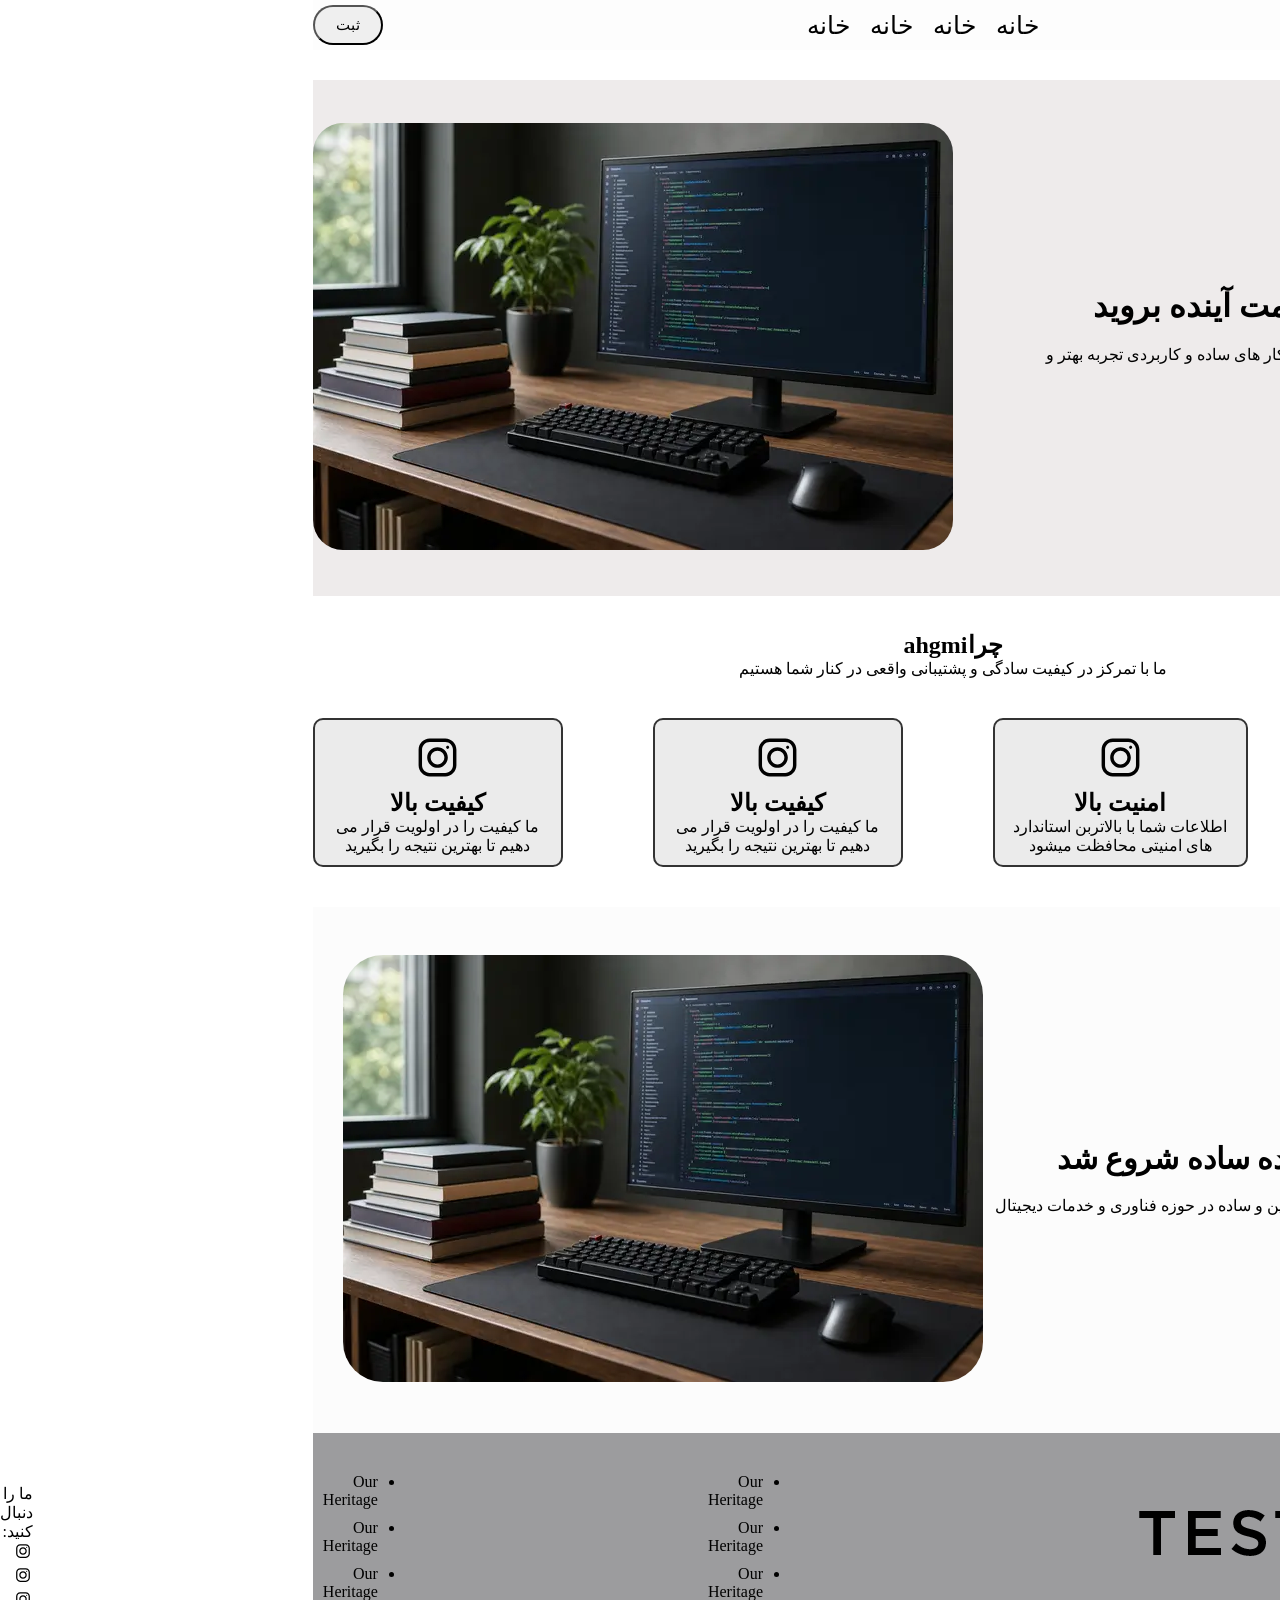
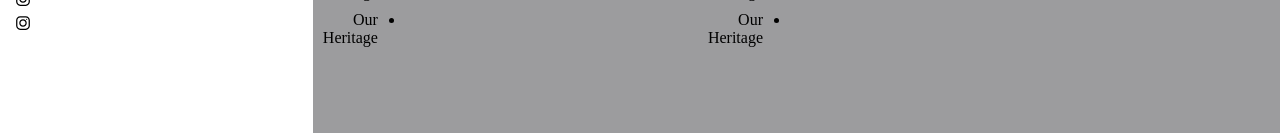
<file: index.html>
<!DOCTYPE html>
<html lang="fa" dir="rtl">
<head>
    <meta charset="UTF-8">
    <meta name="viewport" content="width=device-width, initial-scale=1.0">
    <title>ahgmi</title>
    <!-- css -->
     <link rel="stylesheet" href="style.css">
</head>
<body>
    <header>
        <div class="golidiv">
            <div class="igi">
                <img src="proje/img/Logo.png" alt="">
            </div>
            <div class="proje1">
                <nav>
                    <ul>
                        <li>خانه</li>
                        <li>خانه</li>
                        <li>خانه</li>
                        <li>خانه</li>
                    </ul>
                </nav>
            </div>
            <div class="b_ps">
                <button>ثبت</button>
            </div>
        </div>
    </header>
    <main>
    <div class="classroyal">
        <div>
            <img src="proje/img/learn-coding.webp" alt="">
        </div>
        <div>
            <p class="ci">
                بهahgmiخوش آمدید
            </p>
            <h1>با ما ساده تر به سمت آینده بروید</h1>
            <p>ما در ahgmiتلاش می کنیم تا اراع راهکار های ساده و کاربردی تجربه بهتر و راحت تر برای شما بسازیم</p>
            <button>ثبت</button>
        </div>
    </div>
    <section class="z-pp">
        <h2>چراahgmi</h2>
        <p>ما با تمرکز در کیفیت سادگی و پشتیبانی واقعی در کنار شما هستیم </p>
    </section>

    <section>
        <div class="x-m">
            <div >
                 <svg class="z-py"  xmlns="http://www.w3.org/2000/svg" viewBox="0 0 32 32">
                    <path d="M 11.46875 5 C 7.917969 5 5 7.914063 5 11.46875 L 5 20.53125 C 5 24.082031 7.914063 27 11.46875 27 L 20.53125 27 C 24.082031 27 27 24.085938 27 20.53125 L 27 11.46875 C 27 7.917969 24.085938 5 20.53125 5 Z M 11.46875 7 L 20.53125 7 C 23.003906 7 25 8.996094 25 11.46875 L 25 20.53125 C 25 23.003906 23.003906 25 20.53125 25 L 11.46875 25 C 8.996094 25 7 23.003906 7 20.53125 L 7 11.46875 C 7 8.996094 8.996094 7 11.46875 7 Z M 21.90625 9.1875 C 21.402344 9.1875 21 9.589844 21 10.09375 C 21 10.597656 21.402344 11 21.90625 11 C 22.410156 11 22.8125 10.597656 22.8125 10.09375 C 22.8125 9.589844 22.410156 9.1875 21.90625 9.1875 Z M 16 10 C 12.699219 10 10 12.699219 10 16 C 10 19.300781 12.699219 22 16 22 C 19.300781 22 22 19.300781 22 16 C 22 12.699219 19.300781 10 16 10 Z M 16 12 C 18.222656 12 20 13.777344 20 16 C 20 18.222656 18.222656 20 16 20 C 13.777344 20 12 18.222656 12 16 C 12 13.777344 13.777344 12 16 12 Z"></path>
                </svg>   
                <h2>پشتیبانی واقعی</h2>
                <p>اطلاعات شما با بالاتربن استاندارد های امنیتی محافظت میشود</p>
            </div>
            <div>
                <svg class="z-pi" xmlns="http://www.w3.org/2000/svg" viewBox="0 0 32 32">
                    <path d="M 11.46875 5 C 7.917969 5 5 7.914063 5 11.46875 L 5 20.53125 C 5 24.082031 7.914063 27 11.46875 27 L 20.53125 27 C 24.082031 27 27 24.085938 27 20.53125 L 27 11.46875 C 27 7.917969 24.085938 5 20.53125 5 Z M 11.46875 7 L 20.53125 7 C 23.003906 7 25 8.996094 25 11.46875 L 25 20.53125 C 25 23.003906 23.003906 25 20.53125 25 L 11.46875 25 C 8.996094 25 7 23.003906 7 20.53125 L 7 11.46875 C 7 8.996094 8.996094 7 11.46875 7 Z M 21.90625 9.1875 C 21.402344 9.1875 21 9.589844 21 10.09375 C 21 10.597656 21.402344 11 21.90625 11 C 22.410156 11 22.8125 10.597656 22.8125 10.09375 C 22.8125 9.589844 22.410156 9.1875 21.90625 9.1875 Z M 16 10 C 12.699219 10 10 12.699219 10 16 C 10 19.300781 12.699219 22 16 22 C 19.300781 22 22 19.300781 22 16 C 22 12.699219 19.300781 10 16 10 Z M 16 12 C 18.222656 12 20 13.777344 20 16 C 20 18.222656 18.222656 20 16 20 C 13.777344 20 12 18.222656 12 16 C 12 13.777344 13.777344 12 16 12 Z"></path>
                </svg>
                <h2>امنیت بالا</h2>
                <p>اطلاعات شما با بالاتربن استاندارد های امنیتی محافظت میشود</p>
            </div>
            <div>
                <svg class="z-pu" xmlns="http://www.w3.org/2000/svg" viewBox="0 0 32 32">
                    <path d="M 11.46875 5 C 7.917969 5 5 7.914063 5 11.46875 L 5 20.53125 C 5 24.082031 7.914063 27 11.46875 27 L 20.53125 27 C 24.082031 27 27 24.085938 27 20.53125 L 27 11.46875 C 27 7.917969 24.085938 5 20.53125 5 Z M 11.46875 7 L 20.53125 7 C 23.003906 7 25 8.996094 25 11.46875 L 25 20.53125 C 25 23.003906 23.003906 25 20.53125 25 L 11.46875 25 C 8.996094 25 7 23.003906 7 20.53125 L 7 11.46875 C 7 8.996094 8.996094 7 11.46875 7 Z M 21.90625 9.1875 C 21.402344 9.1875 21 9.589844 21 10.09375 C 21 10.597656 21.402344 11 21.90625 11 C 22.410156 11 22.8125 10.597656 22.8125 10.09375 C 22.8125 9.589844 22.410156 9.1875 21.90625 9.1875 Z M 16 10 C 12.699219 10 10 12.699219 10 16 C 10 19.300781 12.699219 22 16 22 C 19.300781 22 22 19.300781 22 16 C 22 12.699219 19.300781 10 16 10 Z M 16 12 C 18.222656 12 20 13.777344 20 16 C 20 18.222656 18.222656 20 16 20 C 13.777344 20 12 18.222656 12 16 C 12 13.777344 13.777344 12 16 12 Z"></path>
                </svg>
                <h2>کیفیت بالا</h2>
                <p>ما کیفیت را در اولویت قرار می دهیم تا بهترین نتیجه را بگیرید</p>
            </div>
            <div>
            <svg class="z-pu" xmlns="http://www.w3.org/2000/svg" viewBox="0 0 32 32">
                    <path d="M 11.46875 5 C 7.917969 5 5 7.914063 5 11.46875 L 5 20.53125 C 5 24.082031 7.914063 27 11.46875 27 L 20.53125 27 C 24.082031 27 27 24.085938 27 20.53125 L 27 11.46875 C 27 7.917969 24.085938 5 20.53125 5 Z M 11.46875 7 L 20.53125 7 C 23.003906 7 25 8.996094 25 11.46875 L 25 20.53125 C 25 23.003906 23.003906 25 20.53125 25 L 11.46875 25 C 8.996094 25 7 23.003906 7 20.53125 L 7 11.46875 C 7 8.996094 8.996094 7 11.46875 7 Z M 21.90625 9.1875 C 21.402344 9.1875 21 9.589844 21 10.09375 C 21 10.597656 21.402344 11 21.90625 11 C 22.410156 11 22.8125 10.597656 22.8125 10.09375 C 22.8125 9.589844 22.410156 9.1875 21.90625 9.1875 Z M 16 10 C 12.699219 10 10 12.699219 10 16 C 10 19.300781 12.699219 22 16 22 C 19.300781 22 22 19.300781 22 16 C 22 12.699219 19.300781 10 16 10 Z M 16 12 C 18.222656 12 20 13.777344 20 16 C 20 18.222656 18.222656 20 16 20 C 13.777344 20 12 18.222656 12 16 C 12 13.777344 13.777344 12 16 12 Z"></path>
                </svg>
                <h2>کیفیت بالا</h2>
                <p>ما کیفیت را در اولویت قرار می دهیم تا بهترین نتیجه را بگیرید</p>
            </div>
        </div>
        </div>
    </section>

    <section>
                <div class="v-ut">
                    <div><img src="proje/img/learn-coding.webp" alt=""></div>
                    <div class="v-qw">
                        <p class="A-OP">درباره ما</p>
                        <h2>داستان ما از یک ایده ساده شروع شد
                        </h2>
                        <p>ahgmiبا هدف و اراع راهکار های نوین و ساده در حوزه فناوری و خدمات دیجیتال تاسیس شد</p>
                    </div>
                </div>
            </section>
    </main>
    <footer class="f-oo">
        <div class="s-pc">
            <figure>
                <img src="proje/img/Logo.png" alt="">
            </figure>
            <ul  class="ss-rr">
                <li>Our Heritage</li>
                <li>Our Heritage</li>
                <li>Our Heritage</li>
                <li>Our Heritage</li>
            </ul>
            <ul class="k-oi">
                <li>Our Heritage</li>
                <li>Our Heritage</li>
                <li>Our Heritage</li>
                <li>Our Heritage</li>
            </ul>
            <div class="g-pw">
                <p class="x-pl">ما را دنبال کنید:
            </p> 
                <svg xmlns="http://www.w3.org/2000/svg" viewBox="0 0 32 32">
                    <path d="M 11.46875 5 C 7.917969 5 5 7.914063 5 11.46875 L 5 20.53125 C 5 24.082031 7.914063 27 11.46875 27 L 20.53125 27 C 24.082031 27 27 24.085938 27 20.53125 L 27 11.46875 C 27 7.917969 24.085938 5 20.53125 5 Z M 11.46875 7 L 20.53125 7 C 23.003906 7 25 8.996094 25 11.46875 L 25 20.53125 C 25 23.003906 23.003906 25 20.53125 25 L 11.46875 25 C 8.996094 25 7 23.003906 7 20.53125 L 7 11.46875 C 7 8.996094 8.996094 7 11.46875 7 Z M 21.90625 9.1875 C 21.402344 9.1875 21 9.589844 21 10.09375 C 21 10.597656 21.402344 11 21.90625 11 C 22.410156 11 22.8125 10.597656 22.8125 10.09375 C 22.8125 9.589844 22.410156 9.1875 21.90625 9.1875 Z M 16 10 C 12.699219 10 10 12.699219 10 16 C 10 19.300781 12.699219 22 16 22 C 19.300781 22 22 19.300781 22 16 C 22 12.699219 19.300781 10 16 10 Z M 16 12 C 18.222656 12 20 13.777344 20 16 C 20 18.222656 18.222656 20 16 20 C 13.777344 20 12 18.222656 12 16 C 12 13.777344 13.777344 12 16 12 Z"></path>
                </svg>
                <svg xmlns="http://www.w3.org/2000/svg" viewBox="0 0 32 32">
                    <path d="M 11.46875 5 C 7.917969 5 5 7.914063 5 11.46875 L 5 20.53125 C 5 24.082031 7.914063 27 11.46875 27 L 20.53125 27 C 24.082031 27 27 24.085938 27 20.53125 L 27 11.46875 C 27 7.917969 24.085938 5 20.53125 5 Z M 11.46875 7 L 20.53125 7 C 23.003906 7 25 8.996094 25 11.46875 L 25 20.53125 C 25 23.003906 23.003906 25 20.53125 25 L 11.46875 25 C 8.996094 25 7 23.003906 7 20.53125 L 7 11.46875 C 7 8.996094 8.996094 7 11.46875 7 Z M 21.90625 9.1875 C 21.402344 9.1875 21 9.589844 21 10.09375 C 21 10.597656 21.402344 11 21.90625 11 C 22.410156 11 22.8125 10.597656 22.8125 10.09375 C 22.8125 9.589844 22.410156 9.1875 21.90625 9.1875 Z M 16 10 C 12.699219 10 10 12.699219 10 16 C 10 19.300781 12.699219 22 16 22 C 19.300781 22 22 19.300781 22 16 C 22 12.699219 19.300781 10 16 10 Z M 16 12 C 18.222656 12 20 13.777344 20 16 C 20 18.222656 18.222656 20 16 20 C 13.777344 20 12 18.222656 12 16 C 12 13.777344 13.777344 12 16 12 Z"></path>
                </svg>
                <svg xmlns="http://www.w3.org/2000/svg" viewBox="0 0 32 32">
                    <path d="M 11.46875 5 C 7.917969 5 5 7.914063 5 11.46875 L 5 20.53125 C 5 24.082031 7.914063 27 11.46875 27 L 20.53125 27 C 24.082031 27 27 24.085938 27 20.53125 L 27 11.46875 C 27 7.917969 24.085938 5 20.53125 5 Z M 11.46875 7 L 20.53125 7 C 23.003906 7 25 8.996094 25 11.46875 L 25 20.53125 C 25 23.003906 23.003906 25 20.53125 25 L 11.46875 25 C 8.996094 25 7 23.003906 7 20.53125 L 7 11.46875 C 7 8.996094 8.996094 7 11.46875 7 Z M 21.90625 9.1875 C 21.402344 9.1875 21 9.589844 21 10.09375 C 21 10.597656 21.402344 11 21.90625 11 C 22.410156 11 22.8125 10.597656 22.8125 10.09375 C 22.8125 9.589844 22.410156 9.1875 21.90625 9.1875 Z M 16 10 C 12.699219 10 10 12.699219 10 16 C 10 19.300781 12.699219 22 16 22 C 19.300781 22 22 19.300781 22 16 C 22 12.699219 19.300781 10 16 10 Z M 16 12 C 18.222656 12 20 13.777344 20 16 C 20 18.222656 18.222656 20 16 20 C 13.777344 20 12 18.222656 12 16 C 12 13.777344 13.777344 12 16 12 Z"></path>
                </svg>    
                 <svg xmlns="http://www.w3.org/2000/svg" viewBox="0 0 32 32">
                    <path d="M 11.46875 5 C 7.917969 5 5 7.914063 5 11.46875 L 5 20.53125 C 5 24.082031 7.914063 27 11.46875 27 L 20.53125 27 C 24.082031 27 27 24.085938 27 20.53125 L 27 11.46875 C 27 7.917969 24.085938 5 20.53125 5 Z M 11.46875 7 L 20.53125 7 C 23.003906 7 25 8.996094 25 11.46875 L 25 20.53125 C 25 23.003906 23.003906 25 20.53125 25 L 11.46875 25 C 8.996094 25 7 23.003906 7 20.53125 L 7 11.46875 C 7 8.996094 8.996094 7 11.46875 7 Z M 21.90625 9.1875 C 21.402344 9.1875 21 9.589844 21 10.09375 C 21 10.597656 21.402344 11 21.90625 11 C 22.410156 11 22.8125 10.597656 22.8125 10.09375 C 22.8125 9.589844 22.410156 9.1875 21.90625 9.1875 Z M 16 10 C 12.699219 10 10 12.699219 10 16 C 10 19.300781 12.699219 22 16 22 C 19.300781 22 22 19.300781 22 16 C 22 12.699219 19.300781 10 16 10 Z M 16 12 C 18.222656 12 20 13.777344 20 16 C 20 18.222656 18.222656 20 16 20 C 13.777344 20 12 18.222656 12 16 C 12 13.777344 13.777344 12 16 12 Z"></path>
                </svg>   
            </div>
            
            
        </div>
    </footer>
</html>
</file>
<file: style.css>
/* header */
*{
    margin: 0;. 
}

.golidiv{
    display: flex;
    max-width: 1500px;
    height: 50px;
    background-color: rgb(253, 253, 253);
        align-items: center;
    justify-content: space-between;
    margin: 0 auto;
}


.igi img{
    font-size: 20px;
    width: 90px;
    height: 80px;  
}

.proje1 ul{
    display: flex;
    gap: 20px;
    list-style: none;
    font-size: 25px;
}

.proje1 ul:hover{
    color: chartreuse;
    transition: 0.5s;
}

.b_ps button{
    font-size: 15px; 
    width: 70px;
    height: 40px;
    border-radius: 30px;
    `
}

.b_ps button:hover{
    background-color: chartreuse;
    color: rgb(251, 251, 252)
    transition: 1.4ms;
}


/* min */
.classroyal{
    display: flex;
     max-width: 2500px;
    height: 516px;
    background-color: rgb(238, 235, 235);
        align-items: center;
    justify-content: space-between;
    flex-direction: row-reverse;
    flex-wrap: nowrap;
    margin-top: 30px;
}

.classroyal div{
    margin-right: 70px;
}

.classroyal h1{
    margin-bottom: 20px;
}

.classroyal button{
    margin-top: 20px;
    width: 70px;
    height:25px;
    border-radius: 7px;
}

.classroyal img{
    border-radius: 30px;
}

.ci{
    margin-bottom: 20px;
}

.a-bcd{
    margin-right: 60px;
}

.a-bcd button{
    margin-right: 190px;
    margin-top: 20px ;
    background-color: rgb(128, 128, 141);
    width: 70px;
    height: 40px;
}

.p-ara{
    margin-bottom: 15px;
    color: rgb(46, 45, 45);

}

.p-mr{
    margin-top: 15px;
     color: rgb(46, 45, 45);
}

.i-me img{
    border-radius: 40px;
}

.h-r2{
    margin: 0 auto;
}

.x-sd   {
   text-align: center;
   margin-top: 40px;
}

.x-po div div{
    
    display: flex;
    gap: 20px;
    flex-wrap: wrap;
    flex-direction: row;
    justify-content: center;
    align-items: center;
    display: flex;
        align-items: flex-end;
    flex-wrap: wrap;
    align-content: stretch;
    flex-direction: column-reverse;
    text-align: center;
    height: 300px;
    padding: 20px;
    box-sizing: border-box;


    border-radius: 30px;
}
.v-ut{
    display: flex;
     max-width: 2500px;
    height: 526px;
    background-color: rgb(252, 252, 252);
    align-items: center;
    justify-content: space-between;
    flex-direction: row-reverse;
    flex-wrap: nowrap;
    margin-top: 40px;    
}

.v-qw{
    margin-right: 90px;
}

.v-qw h2{
    margin-bottom: 20px;
}

.A-OP{
    margin-bottom: 15px;
}
.v-ut div img{
    border-radius: 40px;
    margin-left: 30px;
}

.v-ut h2{
    font-size: 30px;
}

.f-oo{
    max-width: 2000px;
    height: 300px;
    background-color: #9c9c9e;
   display: flex;
}

.x-po{
    display: flex;
    gap: 20px;
    flex-wrap: wrap;
    flex-direction: row;
    justify-content: center;
    align-items:center;
}
.z-pp{
    text-align: center;
    margin-top: 35px;
}

.x-m{
   
    display: flex ;
    gap: 90px;
    text-align: center;
    align-items: center;
    justify-content: center;
    margin-bottom: 40px;
    margin-top: 40px;
}

.x-m img{
width: 120px;
}

.x-m div {
     border: solid 2px #333;
     padding: 10px;
     border-radius: 10px;
    background-color: #ebebeb;
}

.z-pu{
    width: 55px;
}

.z-pi{
    width: 55px;
}

.z-py{
    width: 55px;
}

.s-pc{
    
        display: flex;
        justify-content: space-between;
        align-items: flex-start;
        gap: 290px;
    }


.ss-rr{
    margin-top: 30px;
}

.k-oi{
    margin-top: 30px;
}

.ss-rr li{
    margin-top: 10px;
}

.k-oi li{
    margin-top: 10px;
}

.s-vg{
    width: 55px;
}

.x-pl{
    margin-top: 51px;
}

.g-pw svg {
    width: 20px;
    height: 20px;
    text-align: center;
}
</file>
